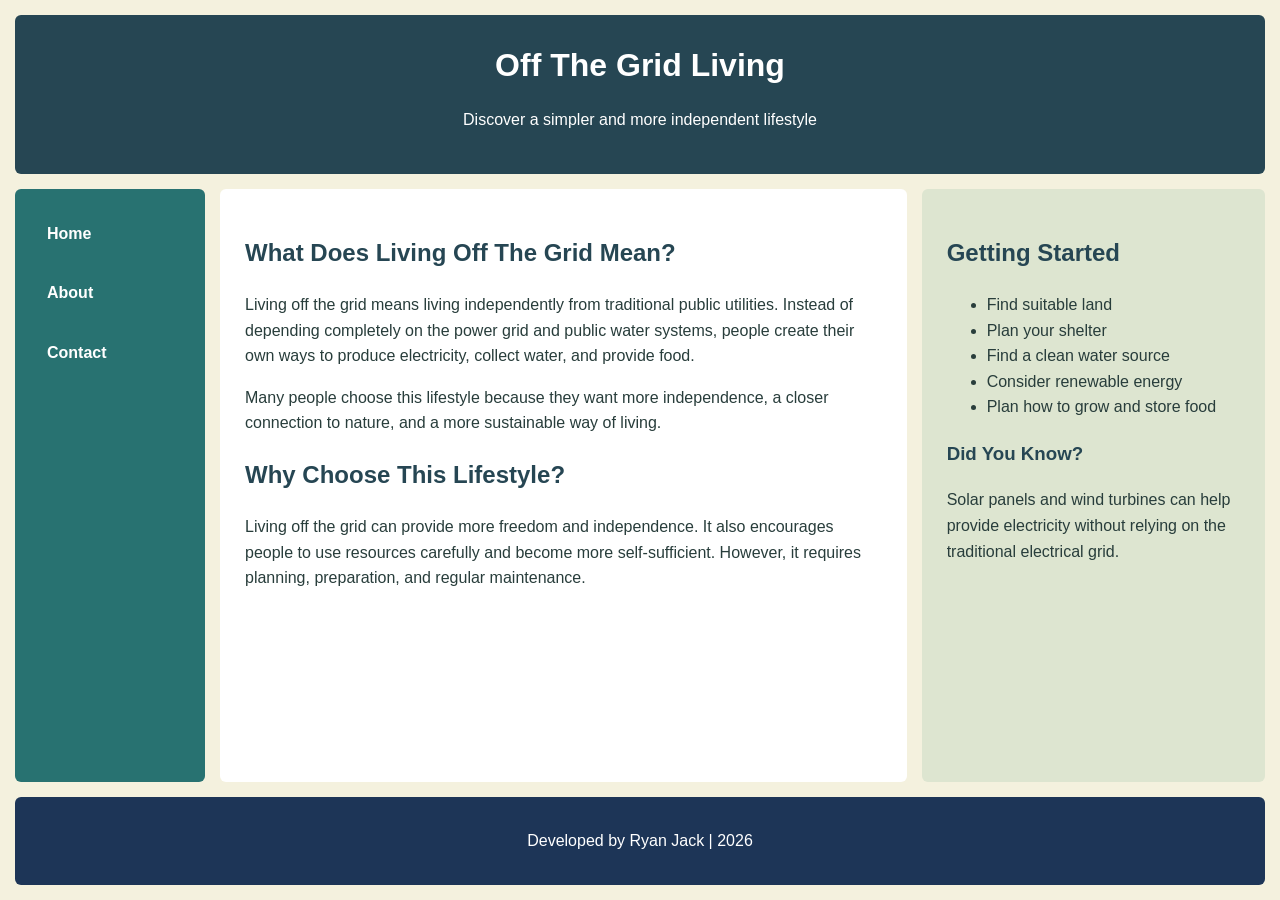
<file: index.html>
<!DOCTYPE html>
<html lang="en">
<head>
    <meta charset="UTF-8">
    <meta name="viewport" content="width=device-width, initial-scale=1.0">
    <title>Off The Grid Living - Home</title>
    <link rel="stylesheet" href="style.css">
</head>
<body class="home-page">

<div class="page-grid">

    <header>
        <h1>Off The Grid Living</h1>
        <p>Discover a simpler and more independent lifestyle</p>
    </header>

    <nav>
        <a href="index.html">Home</a>
        <a href="about.html">About</a>
        <a href="contact.html">Contact</a>
    </nav>

    <article>
        <h2>What Does Living Off The Grid Mean?</h2>

        <p>
            Living off the grid means living independently from
            traditional public utilities. Instead of depending
            completely on the power grid and public water systems,
            people create their own ways to produce electricity,
            collect water, and provide food.
        </p>

        <p>
            Many people choose this lifestyle because they want
            more independence, a closer connection to nature,
            and a more sustainable way of living.
        </p>

        <h2>Why Choose This Lifestyle?</h2>

        <p>
            Living off the grid can provide more freedom and
            independence. It also encourages people to use
            resources carefully and become more self-sufficient.
            However, it requires planning, preparation, and
            regular maintenance.
        </p>
    </article>

    <aside>
        <h2>Getting Started</h2>
        <ul>
            <li>Find suitable land</li>
            <li>Plan your shelter</li>
            <li>Find a clean water source</li>
            <li>Consider renewable energy</li>
            <li>Plan how to grow and store food</li>
        </ul>

        <h3>Did You Know?</h3>
        <p>
            Solar panels and wind turbines can help provide
            electricity without relying on the traditional
            electrical grid.
        </p>
    </aside>

    <footer>
        <p>Developed by Ryan Jack | 2026</p>
    </footer>

</div>

</body>
</html>
</file>
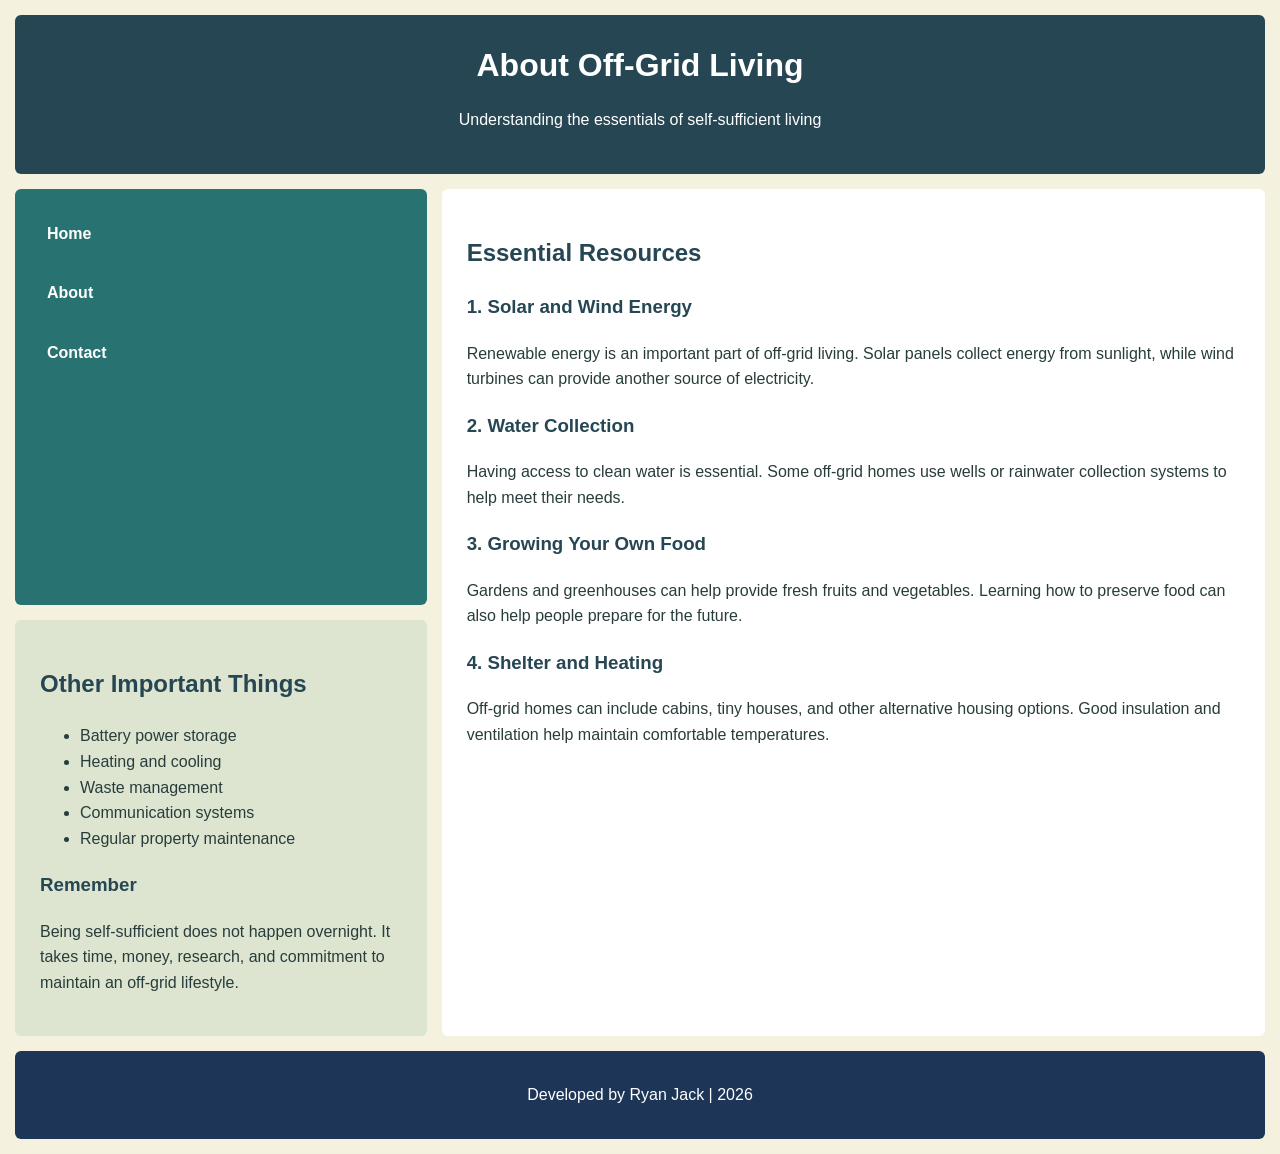
<file: about.html>
<!DOCTYPE html>
<html lang="en">
<head>
    <meta charset="UTF-8">
    <meta name="viewport" content="width=device-width, initial-scale=1.0">
    <title>Off The Grid Living - About</title>
    <link rel="stylesheet" href="style.css">
</head>
<body class="about-page">

<div class="page-grid">

    <header>
        <h1>About Off-Grid Living</h1>
        <p>Understanding the essentials of self-sufficient living</p>
    </header>

    <nav>
        <a href="index.html">Home</a>
        <a href="about.html">About</a>
        <a href="contact.html">Contact</a>
    </nav>

    <article>
        <h2>Essential Resources</h2>

        <h3>1. Solar and Wind Energy</h3>
        <p>
            Renewable energy is an important part of off-grid
            living. Solar panels collect energy from sunlight,
            while wind turbines can provide another source
            of electricity.
        </p>

        <h3>2. Water Collection</h3>
        <p>
            Having access to clean water is essential.
            Some off-grid homes use wells or rainwater
            collection systems to help meet their needs.
        </p>

        <h3>3. Growing Your Own Food</h3>
        <p>
            Gardens and greenhouses can help provide fresh
            fruits and vegetables. Learning how to preserve
            food can also help people prepare for the future.
        </p>

        <h3>4. Shelter and Heating</h3>
        <p>
            Off-grid homes can include cabins, tiny houses,
            and other alternative housing options. Good
            insulation and ventilation help maintain
            comfortable temperatures.
        </p>
    </article>

    <aside>
        <h2>Other Important Things</h2>

        <ul>
            <li>Battery power storage</li>
            <li>Heating and cooling</li>
            <li>Waste management</li>
            <li>Communication systems</li>
            <li>Regular property maintenance</li>
        </ul>

        <h3>Remember</h3>
        <p>
            Being self-sufficient does not happen overnight.
            It takes time, money, research, and commitment
            to maintain an off-grid lifestyle.
        </p>
    </aside>

    <footer>
        <p>Developed by Ryan Jack | 2026</p>
    </footer>

</div>

</body>
</html>
</file>
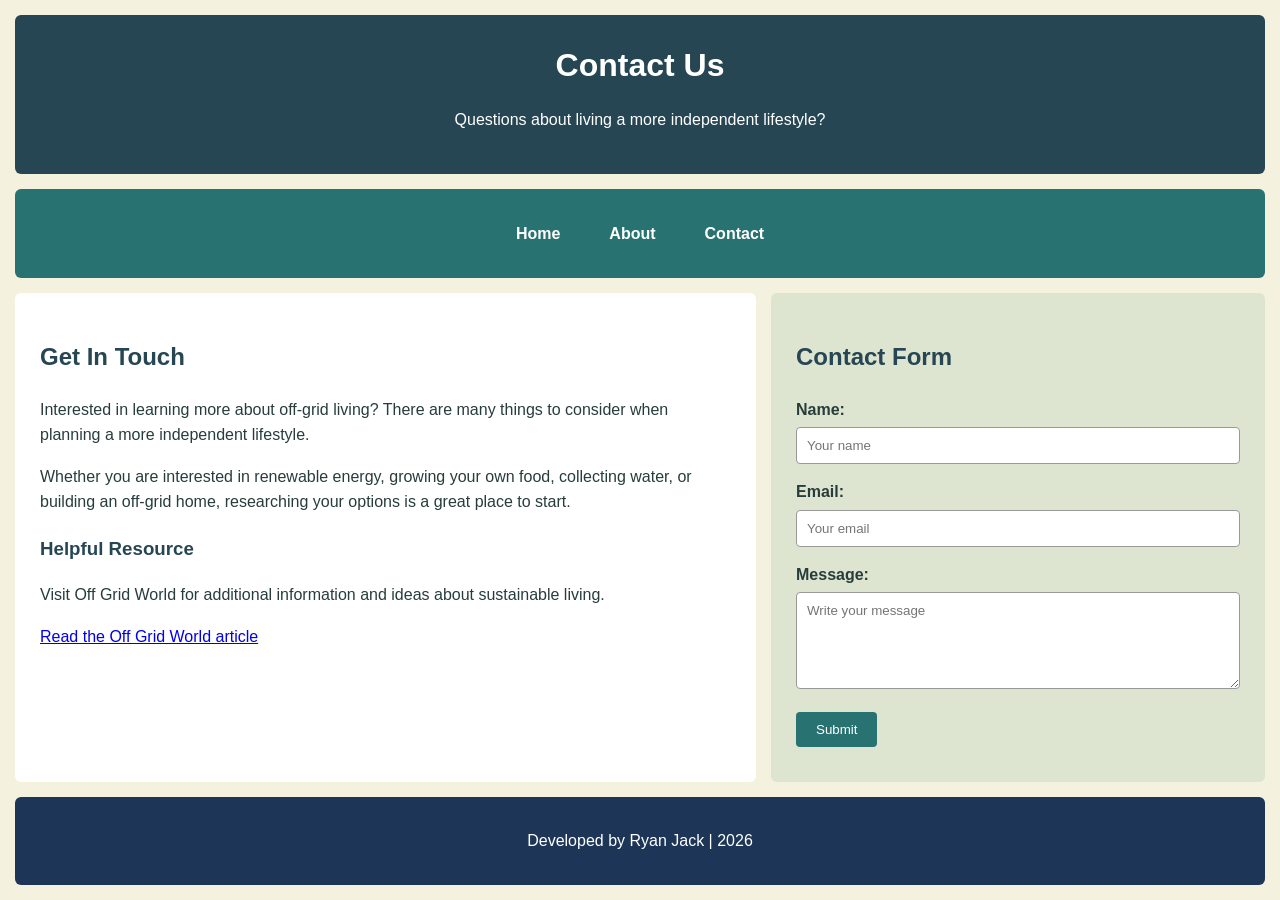
<file: contact.html>
<!DOCTYPE html>
<html lang="en">
<head>
    <meta charset="UTF-8">
    <meta name="viewport" content="width=device-width, initial-scale=1.0">
    <title>Off The Grid Living - Contact</title>
    <link rel="stylesheet" href="style.css">
</head>
<body class="contact-page">

<div class="page-grid">

    <header>
        <h1>Contact Us</h1>
        <p>Questions about living a more independent lifestyle?</p>
    </header>

    <nav>
        <a href="index.html">Home</a>
        <a href="about.html">About</a>
        <a href="contact.html">Contact</a>
    </nav>

    <article>
        <h2>Get In Touch</h2>

        <p>
            Interested in learning more about off-grid living?
            There are many things to consider when planning
            a more independent lifestyle.
        </p>

        <p>
            Whether you are interested in renewable energy,
            growing your own food, collecting water, or
            building an off-grid home, researching your
            options is a great place to start.
        </p>

        <h3>Helpful Resource</h3>

        <p>
            Visit Off Grid World for additional information
            and ideas about sustainable living.
        </p>

        <p>
            <a href="https://offgridworld.com/how-to-live-off-the-grid-8-things-you-need-now/"
               target="_blank">
               Read the Off Grid World article
            </a>
        </p>
    </article>

    <aside>
        <h2>Contact Form</h2>

        <form>
            <label for="name">Name:</label>
            <input type="text" id="name" placeholder="Your name">

            <label for="email">Email:</label>
            <input type="email" id="email" placeholder="Your email">

            <label for="message">Message:</label>
            <textarea id="message" rows="5"
                      placeholder="Write your message"></textarea>

            <button type="button">Submit</button>
        </form>
    </aside>

    <footer>
        <p>Developed by Ryan Jack | 2026</p>
    </footer>

</div>

</body>
</html>
</file>
<file: style.css>
/* GENERAL PAGE SETTINGS */

* {
    box-sizing: border-box;
}

body {
    margin: 0;
    font-family: Arial, sans-serif;
    background-color: #F4F1DE;
    color: #283D3B;
    line-height: 1.6;
}

.page-grid {
    display: grid;
    min-height: 100vh;
    gap: 15px;
    padding: 15px;
}

/* HEADER */

header {
    background-color: #264653;
    color: white;
    padding: 25px;
    text-align: center;
    border-radius: 6px;
}

header h1 {
    margin: 0;
}

/* NAVIGATION */

nav {
    background-color: #287271;
    padding: 20px;
    border-radius: 6px;
}

nav a {
    display: block;
    color: white;
    text-decoration: none;
    padding: 12px;
    margin-bottom: 10px;
    font-weight: bold;
}

nav a:hover {
    background-color: #3A9188;
    border-radius: 5px;
}

/* ARTICLE */

article {
    background-color: white;
    padding: 25px;
    border-radius: 6px;
}

article h2,
article h3 {
    color: #264653;
}

/* ASIDE */

aside {
    background-color: #DDE5D0;
    padding: 25px;
    border-radius: 6px;
}

aside h2,
aside h3 {
    color: #264653;
}

/* FOOTER */

footer {
    background-color: #1D3557;
    color: white;
    padding: 15px;
    text-align: center;
    border-radius: 6px;
}

/* HOME PAGE GRID */

.home-page .page-grid {
    grid-template-columns: 190px 2fr 1fr;
    grid-template-rows: auto 1fr auto;
    grid-template-areas:
        "header header header"
        "nav article aside"
        "footer footer footer";
}

.home-page header {
    grid-area: header;
}

.home-page nav {
    grid-area: nav;
}

.home-page article {
    grid-area: article;
}

.home-page aside {
    grid-area: aside;
}

.home-page footer {
    grid-area: footer;
}

/* ABOUT PAGE GRID */

.about-page .page-grid {
    grid-template-columns: 1fr 2fr;
    grid-template-rows: auto 1fr 1fr auto;
    grid-template-areas:
        "header header"
        "nav article"
        "aside article"
        "footer footer";
}

.about-page header {
    grid-area: header;
}

.about-page nav {
    grid-area: nav;
}

.about-page article {
    grid-area: article;
}

.about-page aside {
    grid-area: aside;
}

.about-page footer {
    grid-area: footer;
}

/* CONTACT PAGE GRID */

.contact-page .page-grid {
    grid-template-columns: 3fr 2fr;
    grid-template-rows: auto auto 1fr auto;
    grid-template-areas:
        "header header"
        "nav nav"
        "article aside"
        "footer footer";
}

.contact-page header {
    grid-area: header;
}

.contact-page nav {
    grid-area: nav;
    display: flex;
    justify-content: center;
    gap: 25px;
}

.contact-page nav a {
    display: inline-block;
    margin: 0;
}

.contact-page article {
    grid-area: article;
}

.contact-page aside {
    grid-area: aside;
}

.contact-page footer {
    grid-area: footer;
}

/* CONTACT FORM */

form label {
    display: block;
    margin-top: 15px;
    font-weight: bold;
}

form input,
form textarea {
    width: 100%;
    padding: 10px;
    margin-top: 5px;
    border: 1px solid #999;
    border-radius: 4px;
    font-family: Arial, sans-serif;
}

form button {
    margin-top: 15px;
    padding: 10px 20px;
    background-color: #287271;
    color: white;
    border: none;
    border-radius: 4px;
    cursor: pointer;
}

form button:hover {
    background-color: #264653;
}

/* RESPONSIVE LAYOUT */

@media (max-width: 700px) {

    .home-page .page-grid,
    .about-page .page-grid,
    .contact-page .page-grid {
        grid-template-columns: 1fr;
        grid-template-areas:
            "header"
            "nav"
            "article"
            "aside"
            "footer";
    }

    nav {
        display: flex;
        justify-content: center;
        flex-wrap: wrap;
    }

    nav a {
        margin: 0;
    }

}
</file>
